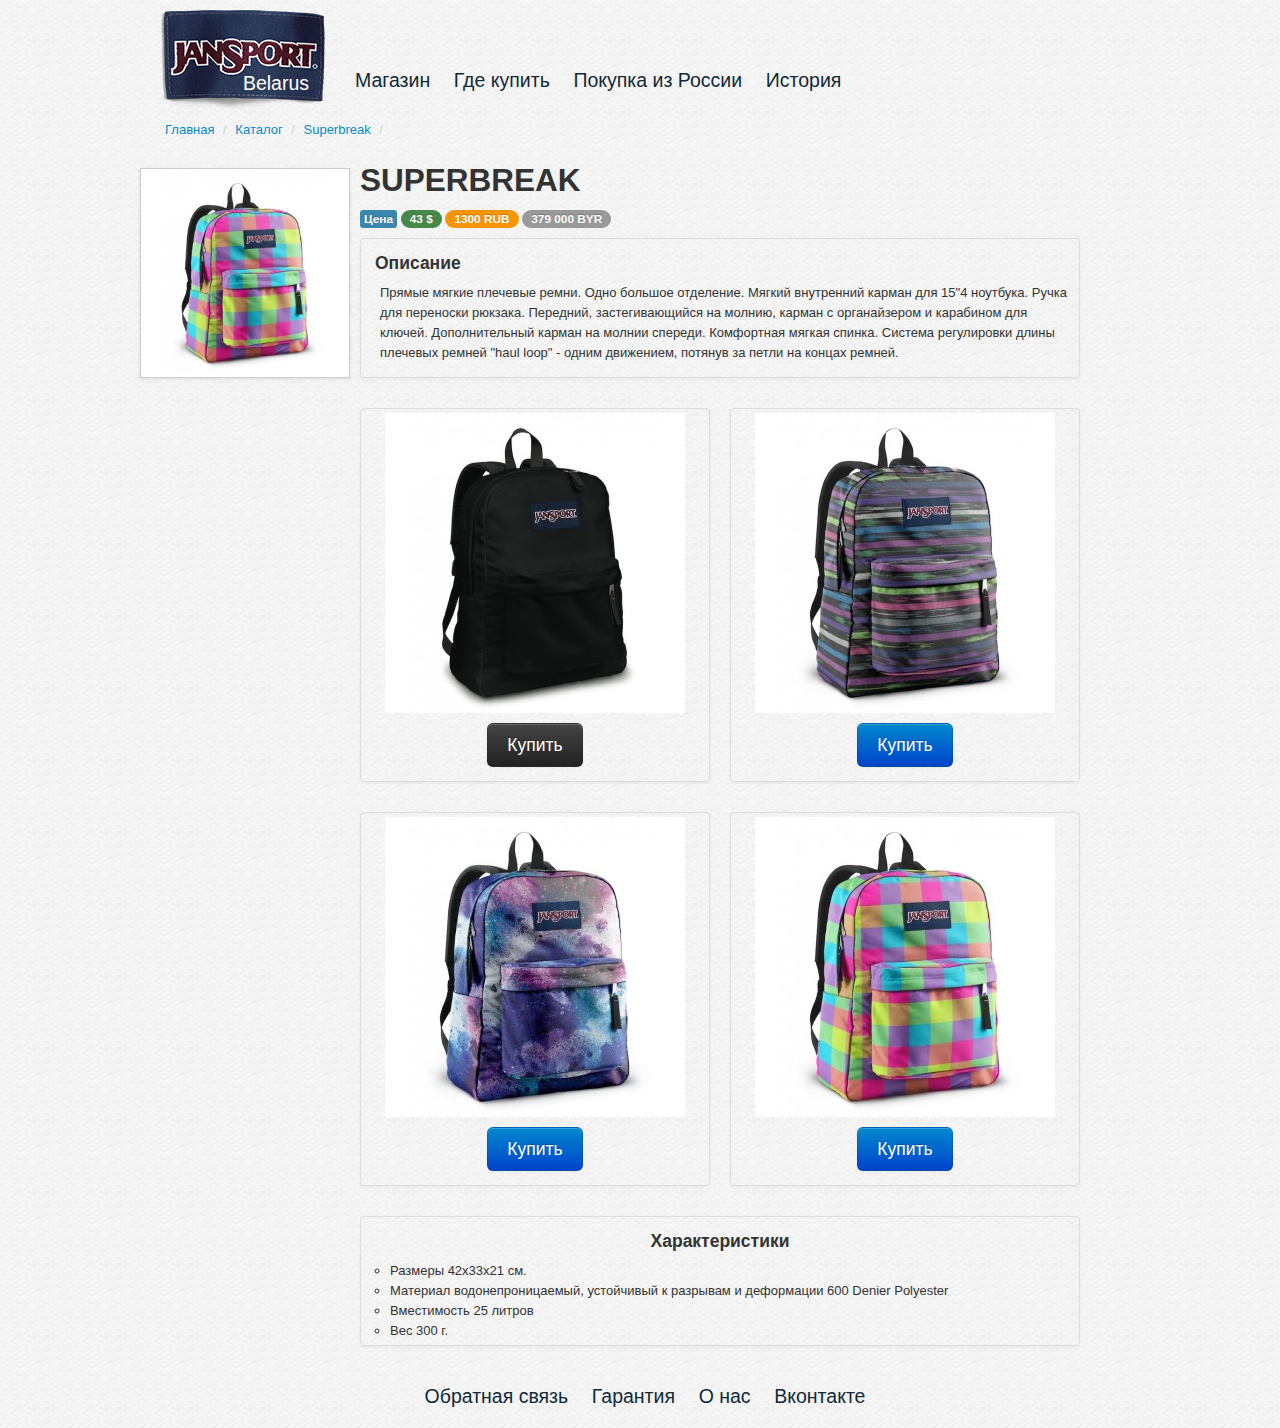
<file: product-view.html>
<!DOCTYPE html>
<html>
<head>
    <meta http-equiv="Content-Type" content="text/html; charset=utf-8" />
    <title>jansport belarus</title>
    <meta name="keywords" content="jansport" />
    <meta name="description" content="jansport belarus" />
    <link rel="stylesheet" href="css/bootstrap.css" type="text/css" />
    <link rel="stylesheet" href="css/style.css" type="text/css" />
    <script type="text/javascript" src="js/jquery-2.0.2.min.js"></script>
    <script type="text/javascript" src="js/bootstrap.js"></script>
    <script type="text/javascript" src="js/bootstrap-dropdown.js"></script>
    <link rel="shortcut icon" href="images/logo.png">
</head>
    <body>
        <div class="container mt">
            <div class="row">
                <div class="span17 main-logo">
                    <a href="index.html">
                        <img src="images/js_logo_main.png" />
                        <span class="logo-text">Belarus</span>
                    </a>
                </div>
                <div class="span75 main-menu">
                    <ul class="nav inline">
                        <li class="active offset1 menu-item dropdown" data-dropdown="dropdown" >
                            <a href="#" class="dropdown-toggle">Магазин</a>
                            <ul class="dropdown-menu">
                                <li><a href="shop.html">Рюкзаки</a></li>
                                <!--<li class="divider"></li>-->
                                <li><a href="shop.html">Сумки</a></li>
                                <!--<li class="divider"></li>-->
                                <li><a href="shop.html">Аксессуары</a></li>
                            </ul>
                        </li>
                        <li class="offset1 menu-item"><a href="#">Где купить</a></li>
                        <li class="offset1 menu-item"><a href="#">Покупка из России</a></li>
                        <li class="offset1 menu-item"><a href="#"><i class="i"></i> История</a></li>
                    </ul>

                </div>
            </div>
        </div>
        <div class="container">
            <div class="row">
                <ul class="breadcrumb">
                    <li><a href="index.html">Главная</a> <span class="divider">/</span></li>
                    <li><a href="shop.html">Каталог</a> <span class="divider">/</span></li>
                    <li><a href="product-view.html">Superbreak</a> <span class="divider">/</span></li>
                </ul>
                <div class="row">
                    <div class="span20">
                        <img  class="img-polaroid" src="images/gallery/19-466-large.jpg">
                    </div>
                    <div class="span73">
                        <div class="row offset1 mt-1_8">
                            <h2>SUPERBREAK</h2>
                            <span class="label label-info">Цена</span>
                            <span class="badge badge-success">43 $</span>
                            <span class="badge badge-warning">1300 RUB</span>
                            <span class="badge">379 000 BYR</span>
                        </div>
                        <div class="row mt">
                            <ul class="thumbnails">
                                <li class="span72">
                                    <div class="thumbnail">
                                        <h4 class="offset1">Описание</h4>
                                        <p style="padding-left: 15px;">Прямые мягкие плечевые ремни. Одно большое отделение. Мягкий внутренний карман для 15"4 ноутбука. Ручка для переноски рюкзака. Передний, застегивающийся на молнию, карман с органайзером и карабином для ключей. Дополнительный карман на молнии спереди. Комфортная мягкая спинка. Система регулировки длины плечевых ремней "haul loop" - одним движением, потянув за петли на концах ремней.</p>
                                    </div>
                                </li>
                            </ul>
                        </div>
                        <div class="row">
                            <ul class="thumbnails">
                                <li class="span35">
                                    <div class="thumbnail center">
                                        <img src="images/gallery/19-342-large.jpg">
                                        <div class="btn btn-large btn-inverse mt mb">Купить</div>
                                    </div>
                                </li>
                                <li class="span35">
                                    <div class="thumbnail center">
                                        <img src="images/gallery/19-434-large.jpg">
                                        <div class="btn btn-large btn-primary mt mb">Купить</div>
                                    </div>
                                </li>
                            </ul>
                        </div>
                        <div class="row">
                            <ul class="thumbnails">
                                <li class="span35">
                                    <div class="thumbnail center">
                                        <img src="images/gallery/19-460-large.jpg">
                                        <div class="btn btn-large btn-primary mt mb">Купить</div>
                                    </div>
                                </li>
                                <li class="span35">
                                    <div class="thumbnail center">
                                        <img src="images/gallery/19-466-large.jpg">

                                        <div class="btn btn-large btn-primary mt mb">Купить</div>
                                    </div>
                                </li>
                            </ul>
                        </div>
                        <div class="row">
                            <ul class="thumbnails">
                                <li class="span72">
                                    <div class="thumbnail">
                                        <h4 class="center">Характеристики</h4>
                                        <ul>
                                            <li>Размеры 42х33х21 см.</li>
                                            <li>Материал водонепроницаемый, устойчивый к разрывам и деформации 600 Denier Polyester</li>
                                            <li>Вместимость 25 литров</li>
                                            <li>Вес 300 г.</li>
                                        </ul>
                                    </div>
                                </li>
                            </ul>
                        </div>
                    </div>
                </div>
            </div>
        </div>
        <div class="container mt">
            <div class="row center">
                <div class="span96">
                    <ul class="nav inline">
                        <li class="active offset1 menu-item"><a href="#">Обратная связь</a></li>
                        <li class="offset1 menu-item"><a href="#">Гарантия</a></li>
                        <li class="offset1 menu-item"><a href="#">О нас</a></li>
                        <li class="offset1 menu-item"><a href="http://vk.com/jansport_by"><i class="i"></i> Вконтакте</a></li>
                    </ul>
                </div>
            </div>
        </div>
    </body>
</html>
</file>
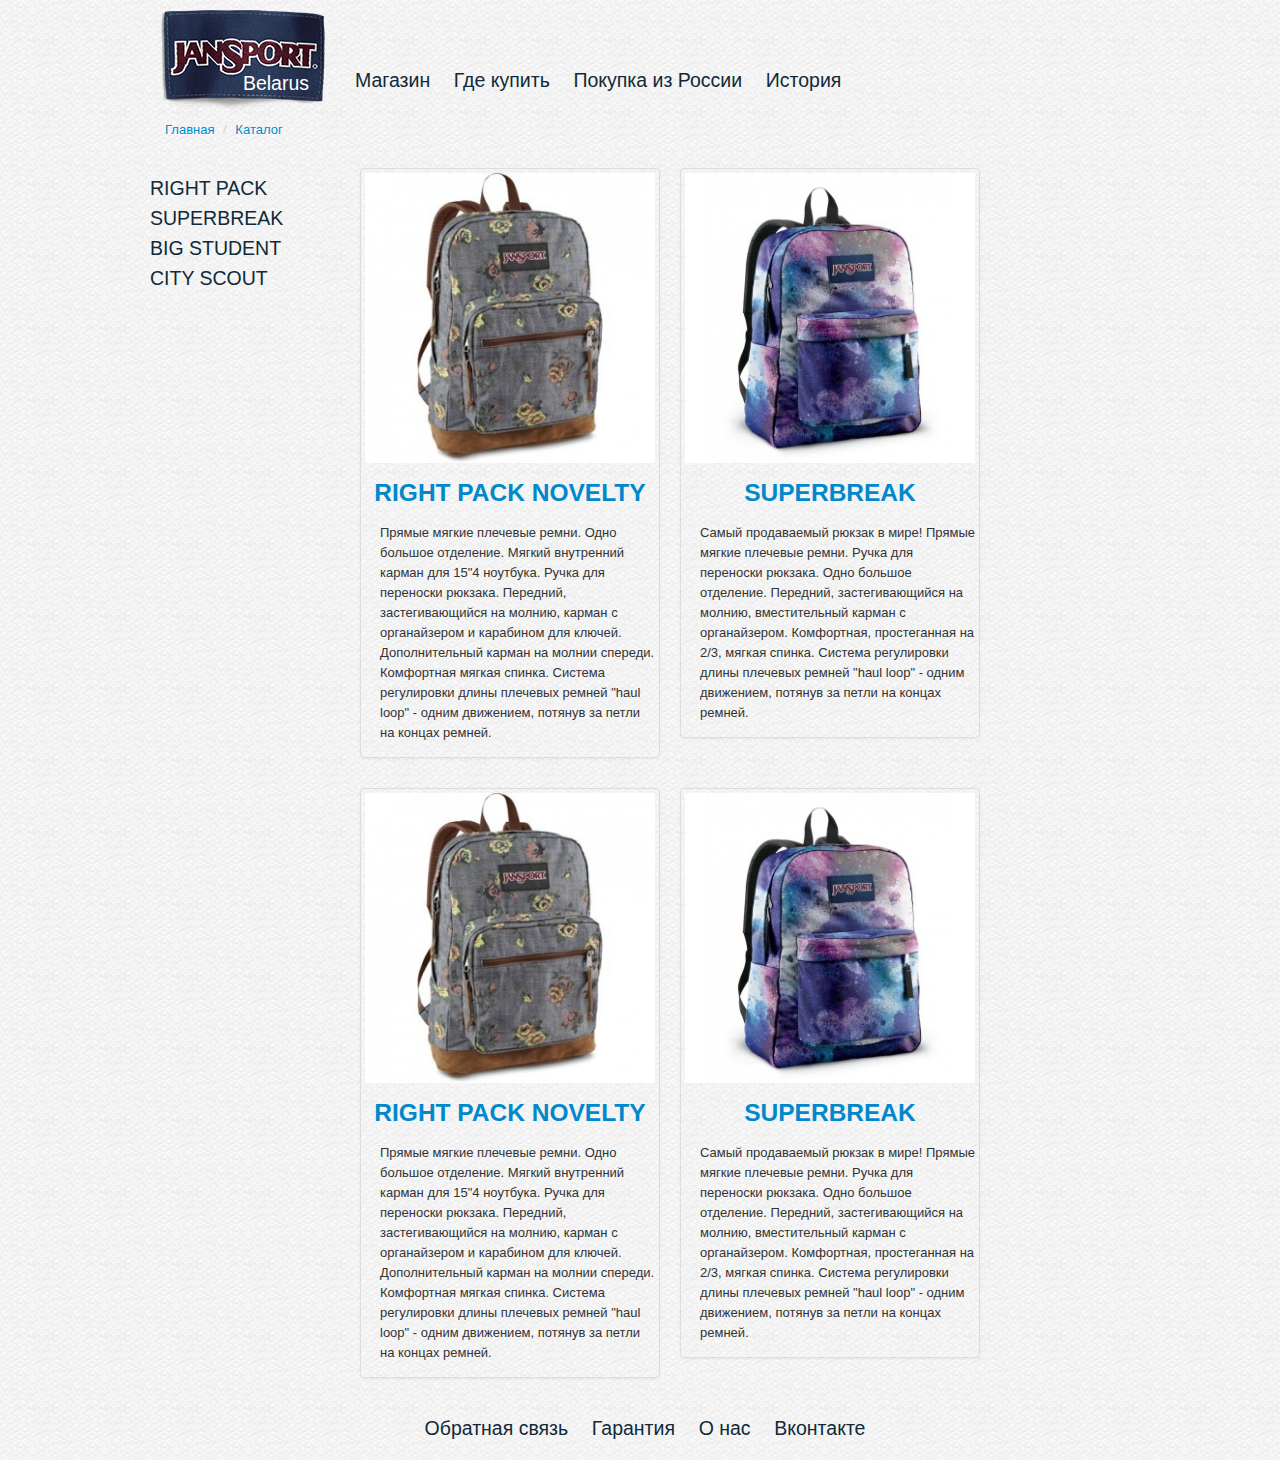
<file: shop.html>
<!DOCTYPE html>
<html>
<head>
    <meta http-equiv="Content-Type" content="text/html; charset=utf-8" />
    <title>jansport belarus</title>
    <meta name="keywords" content="jansport" />
    <meta name="description" content="jansport belarus" />
    <link rel="stylesheet" href="css/bootstrap.css" type="text/css" />
    <link rel="stylesheet" href="css/style.css" type="text/css" />
    <script type="text/javascript" src="js/jquery-2.0.2.min.js"></script>
    <script type="text/javascript" src="js/bootstrap.js"></script>
    <script type="text/javascript" src="js/bootstrap-dropdown.js"></script>
    <link rel="shortcut icon" href="images/logo.png">
</head>
    <body>
        <div class="container mt">
            <div class="row">
                <div class="span17 main-logo">
                    <a href="index.html">
                        <img src="images/js_logo_main.png" />
                        <span class="logo-text">Belarus</span>
                    </a>
                </div>
                <div class="span75 main-menu">
                    <ul class="nav inline">
                        <li class="active offset1 menu-item dropdown" data-dropdown="dropdown" >
                            <a href="#" class="dropdown-toggle">Магазин</a>
                            <ul class="dropdown-menu">
                                <li><a href="shop.html">Рюкзаки</a></li>
                                <!--<li class="divider"></li>-->
                                <li><a href="shop.html">Сумки</a></li>
                                <!--<li class="divider"></li>-->
                                <li><a href="shop.html">Аксессуары</a></li>
                            </ul>
                        </li>
                        <li class="offset1 menu-item"><a href="#">Где купить</a></li>
                        <li class="offset1 menu-item"><a href="#">Покупка из России</a></li>
                        <li class="offset1 menu-item"><a href="#"><i class="i"></i> История</a></li>
                    </ul>

                </div>
            </div>
        </div>
        <div class="container">
            <div class="row">
                <ul class="breadcrumb">
                    <li><a href="index.html">Главная</a> <span class="divider">/</span></li>
                    <li><a href="shop.html">Каталог</a></li>
                </ul>
                <div class="row">
                    <div class="span20">
                        <ul class="nav">
                            <li class="active offset1 menu-item mt"><a href="product-view.html">RIGHT PACK</a></li>
                            <li class="offset1 menu-item mt"><a href="product-view.html">SUPERBREAK</a></li>
                            <li class="offset1 menu-item mt"><a href="product-view.html">BIG STUDENT</a></li>
                            <li class="offset1 menu-item mt"><a href="product-view.html">CITY SCOUT</a></li>
                        </ul>
                    </div>
                    <div class="span70">
                        <div class="row">
                            <ul class="thumbnails">
                                <li class="span30">
                                    <div class="thumbnail">
                                        <a href="product-view.html">
                                            <img src="images/gallery/68-482-large.jpg">
                                            <h3 class="center">RIGHT PACK NOVELTY</h3>
                                        </a>

                                        <p style="padding-left: 15px;">Прямые мягкие плечевые ремни. Одно большое отделение. Мягкий внутренний карман для 15"4 ноутбука. Ручка для переноски рюкзака. Передний, застегивающийся на молнию, карман с органайзером и карабином для ключей. Дополнительный карман на молнии спереди. Комфортная мягкая спинка. Система регулировки длины плечевых ремней "haul loop" - одним движением, потянув за петли на концах ремней.</p>
                                    </div>
                                </li>
                                <li class="span30">
                                    <div class="thumbnail">
                                        <a href="product-view.html">
                                            <img src="images/gallery/19-460-large.jpg">
                                            <h3 class="center">SUPERBREAK</h3>
                                        </a>
                                        <p style="padding-left: 15px;">Самый продаваемый рюкзак в мире! Прямые мягкие плечевые ремни. Ручка для переноски рюкзака. Одно большое отделение. Передний, застегивающийся на молнию, вместительный карман с органайзером. Комфортная, простеганная на 2/3, мягкая спинка. Система регулировки длины плечевых ремней "haul loop" - одним движением, потянув за петли на концах ремней.</p>
                                    </div>
                                </li>
                            </ul>
                        </div>
                        <div class="row">
                            <ul class="thumbnails">
                                <li class="span30">
                                    <div class="thumbnail">
                                        <a href="product-view.html">
                                            <img src="images/gallery/68-482-large.jpg">
                                            <h3 class="center">RIGHT PACK NOVELTY</h3>
                                        </a>
                                        <p style="padding-left: 15px;">Прямые мягкие плечевые ремни. Одно большое отделение. Мягкий внутренний карман для 15"4 ноутбука. Ручка для переноски рюкзака. Передний, застегивающийся на молнию, карман с органайзером и карабином для ключей. Дополнительный карман на молнии спереди. Комфортная мягкая спинка. Система регулировки длины плечевых ремней "haul loop" - одним движением, потянув за петли на концах ремней.</p>
                                    </div>
                                </li>
                                <li class="span30">
                                    <div class="thumbnail">
                                        <a href="product-view.html">
                                            <img src="images/gallery/19-460-large.jpg">
                                            <h3 class="center">SUPERBREAK</h3>
                                        </a>
                                        <p style="padding-left: 15px;">Самый продаваемый рюкзак в мире! Прямые мягкие плечевые ремни. Ручка для переноски рюкзака. Одно большое отделение. Передний, застегивающийся на молнию, вместительный карман с органайзером. Комфортная, простеганная на 2/3, мягкая спинка. Система регулировки длины плечевых ремней "haul loop" - одним движением, потянув за петли на концах ремней.</p>
                                    </div>
                                </li>
                            </ul>
                        </div>
                    </div>
                </div>
            </div>
        </div>
        <div class="container mt">
            <div class="row center">
                <div class="span96">
                    <ul class="nav inline">
                        <li class="active offset1 menu-item"><a href="#">Обратная связь</a></li>
                        <li class="offset1 menu-item"><a href="#">Гарантия</a></li>
                        <li class="offset1 menu-item"><a href="#">О нас</a></li>
                        <li class="offset1 menu-item"><a href="http://vk.com/jansport_by"><i class="i"></i> Вконтакте</a></li>
                    </ul>
                </div>
            </div>
        </div>
    </body>
</html>
</file>
<file: css/style.css>
body{
    background: url("../images/main_bg_tile.jpg") repeat;
    font: 13px/18px "Lucida Grande", "Lucida Sans Unicode", Helvetica, Arial, Verdana, sans-serif;
}
[class*="span"] {
    float: left;
    min-height: 1px;
    margin-left: 10px;
}
.center{text-align: center;}
.span1{width: 10px;}
.span2{width: 20px;}
.span3{width: 30px;}
.span4{width: 40px;}
.span5{width: 50px;}
.span6{width: 60px;}
.span7{width: 70px;}
.span8{width: 80px;}
.span9{width: 90px;}
.span10{width: 100px;}
.span16{width: 160px;}
.span17{width: 170px;}
.span20{width: 200px;}
.span25{width: 250px;}
.span30{width: 300px;}
.span35{width: 350px;}
.span40{width: 400px;}
.span50{width: 500px;}
.span60{width: 600px;}
.span70{width: 700px;}
.span71{width: 710px;}
.span72{width: 720px;}
.span73{width: 730px;}
.span75{width: 750px;}
.span80{width: 800px;}
.span81{width: 810px;}
.span87{width: 870px;}
.span90{width: 900px;}
.span96{width: 960px;}
.offset1{margin-left: 10px;}
.offset2{margin-left: 20px;}
.mb{margin-bottom: 10px;}
.mt{margin-top: 10px;}
.mt-1_8{margin-top: -18px;}
.menu-item a{
    font-size: 1.5em;
    color: #112939;
}
.main-menu{padding-top: 60px;}
.nav > li > a:hover,
.nav > li > a:focus {
    text-decoration: none;
    background-color: transparent;
    color: #149bdf;
}
.main-logo{position: relative;}
.logo-text{
    position: absolute;
    right: 21px;
    bottom: 19px;
    color: rgb(255, 255, 255);
    font-size: 1.5em;
    background-color: transparent;
}
.breadcrumb{
    background-color: transparent;
}
.dropdown-menu > li > a:hover,
.dropdown-menu > li > a:focus{
    background-color: #112939 !important;
}
.thumbnails{margin-left: 10px;}
</file>
